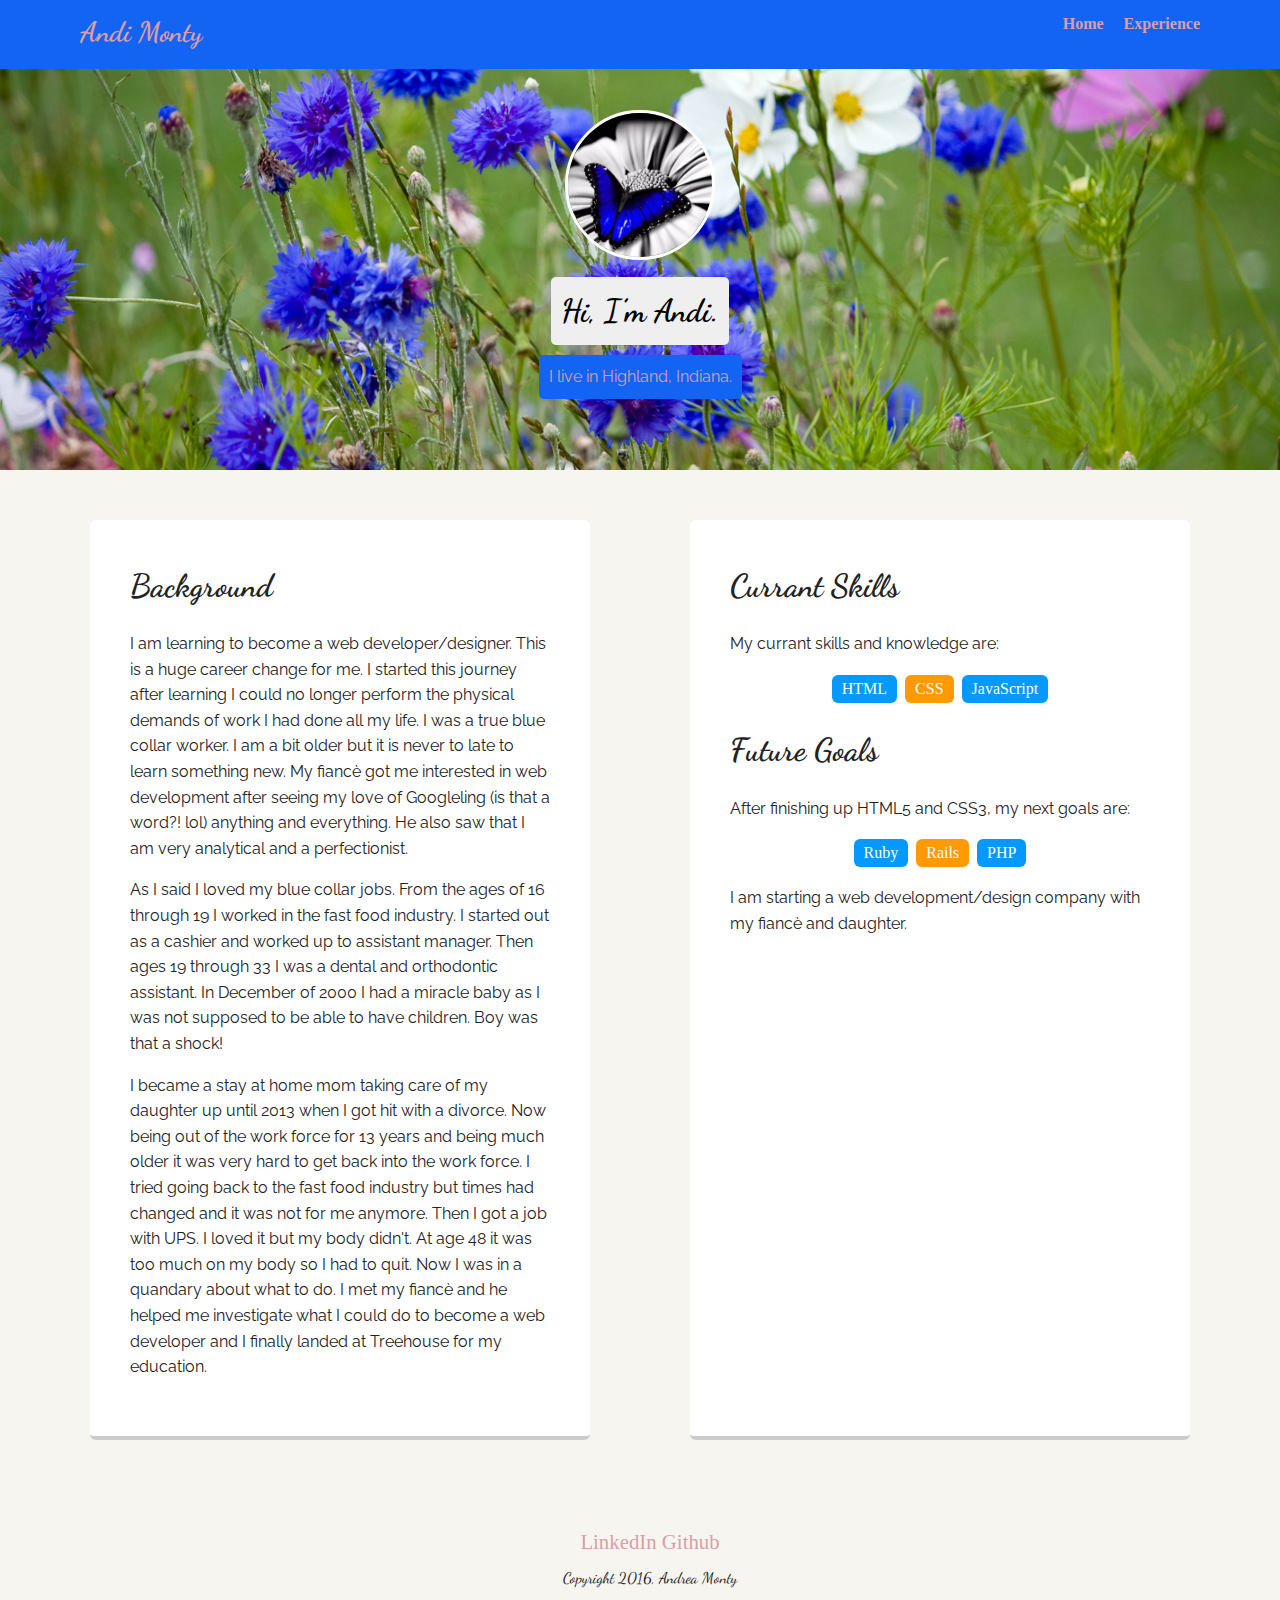
<file: index.html>
<!doctype html>
<html lang="en">
  <head>
    <meta charset="utf-8">
      <title>Andi Monty's Profile</title>
    <meta name="viewport" content="width=device-width, initial-scale=1.0">
      <link rel="stylesheet" href="styles.css">
      <link href="https://fonts.googleapis.com/css?family=Muli%7CRoboto:400,300,500,700,900" rel="stylesheet">
      <link href="https://fonts.googleapis.com/css?family=Dancing+Script:400,700|Raleway:400,500,500i" rel="stylesheet">
  </head>
  <body>

    <div class="main-nav">
        <ul class="nav">
          <li class="name">Andi Monty</li>
          <li><a href="index.html" class="selected">Home</a></li>
          <li><a href="#">Experience</a></li>
        </ul>
    </div>

    <header>
      <img src="images/BlueButterfly.jpg" alt="Drawing of Jane Smith" class="profile-image">
      <h1 class="tag name">Hi, I’m Andi.</h1>
      <p class="tag location">I live in Highland, Indiana.</p>
    </header>

    <main class="flex">
      <div class="card">
        <h2>Background</h2>
        <p>I am learning to become a web developer/designer. This is a huge career change for me. I started this journey after learning I could no longer perform the physical demands of work I had done all my life. I was a true blue collar worker. I am a bit older but it is never to late to learn something new. My fiancè got me interested in web development after seeing my love of Googleling (is that a word?! lol) anything and everything. He also saw that I am very analytical and a perfectionist.
        </p>
        <p>As I said I loved my blue collar jobs. From the ages of 16 through 19 I worked in the fast food industry. I started out as a cashier and worked up to assistant manager. Then ages 19 through 33 I was a dental and orthodontic assistant. In December of 2000 I had a miracle baby as I was not supposed to be able to have children. Boy was that a shock!
        </p>
        <p>I became a stay at home mom taking care of my daughter up until 2013 when I got hit with a divorce. Now being out of the work force for 13 years and being much older it was very hard to get back into the work force. I tried going back to the fast food industry but times had changed and it was not for me anymore. Then I got a job with UPS. I loved it but my body didn't. At age 48 it was too much on my body so I had to quit. Now I was in a quandary about what to do. I met my fiancè and he helped me investigate what I could do to become a web developer and I finally landed at Treehouse for my education.
        </p>
      </div>

      <div class="card">
        <h2>Currant Skills</h2>
        <p>My currant skills and knowledge are:</p>
        <ul class="skills">
          <li>HTML</li>
          <li>CSS</li>
          <li>JavaScript</li>
        </ul>
        <h2>Future Goals</h2>
        <p>After finishing up HTML5 and CSS3, my next goals are: </p>
        <ul class="goals">
          <li>Ruby</li>
          <li>Rails</li>
          <li>PHP</li>
        </ul>
        <p>I am starting a web development/design company with my fiancè and daughter.</p>
      </div>

    </main>
    <footer>
      <ul>
        <li><a href="https://www.linkedin.com/nhome" class="social linkedin">LinkedIn</a></li>
        <li><a href="https://github.com/almonty67" class="social github">Github</a></li>
      </ul>
      <p class="copyright">Copyright 2016, Andrea Monty</p>
    </footer>
  </body>
  </html>
</file>
<file: styles.css>
/* Global Layout Set-up */
* {
  box-sizing: border-box;
}

body {
  margin: 0;
  padding: 0;
  text-align: center;
  color: #222;
  background: #f7f5f0;
}

 h1, h2 {
  font-family: 'Dancing Script', cursive;
  font-size: 2em;
  font-weight: 700;
}

p {
  font-family: 'Raleway', sans-serif;
}

/*** Link Styles ***/

a {
  text-decoration: none;
  color: #DB9EA6;
}

a:hover {
  color: #6633ff;
}

/*************************
    NAVIGATION
*************************/
/*** Section Styles ***/

.main-nav {
  width: 100%;
  background: #1464F4;
  min-height: 30px;
  padding: 10px;
  position: fixed;
  text-align: center;
}

.nav {
  display: flex;
  justify-content: space-around;
  font-weight: 700;
  list-style-type: none;
  margin: 0 auto;
  padding: 0;
}

.nav .name {
  font-family: 'Dancing Script', cursive;
  font-size: 1.75em;
  display: block;
  margin-right: auto;
  color: #DB9EA6;
}

.nav li {
  padding: 5px 10px 10px 10px;
}

.main-nav a li {
  margin-top: 30px;
}

.nav a {
  transition: all .5s;
}

.nav a:hover {
  color: white;
}

/*************************
      HEADER
*************************/

/***BACKGROUND IMAGE***/
header {
  text-align: center;
  background: url('images/wild-flowers-in-meadow.jpg') no-repeat top center;
  background-size: cover;
  overflow: hidden;
  padding-top: 60px;
}
header {
  line-height: 1.5;
}
header .profile-image {
  margin-top: 50px;
  width: 150px;
  height: 150px;
  border-radius: 100%;
  border: 3px solid white;
  transition: all .5s;
}
header .profile-image:hover {
  transform: scale(1.5) rotate(5deg);
}


/******************************
          TAG
******************************/
.tag {
  background-color: #efefef;
  color: #000;
  padding: 10px;
  border-radius: 5px;
  display: table;
  margin: 10px auto;
}
.location {
  background-color: #1464F4;
  color: #DB9EA6;
}
.card {
  margin: 30px;
  padding: 20px 40px 40px;
  max-width: 500px;
  text-align: left;
  background: #fff;
  border-bottom: 4px solid #ccc;
  border-radius: 6px;
  transition: all .5s;
}
.card:hover {
  border-color: #ff99ff;
}
/****************************
      SKILLS
****************************/
ul.skills {
  padding: 0;
  text-align: center;
}

.skills li {
  border-radius: 6px;
  display: inline-block;
  background: #ff9904;
  color: white;
  padding: 5px 10px;
  margin: 2px;
}

.skills li:nth-child(odd) {
  background: #0399ff;
}

ul.goals {
  padding: 0;
  text-align: center;
}

.goals li {
  border-radius: 6px;
  display: inline-block;
  background: #ff9904;
  color: white;
  padding: 5px 10px;
  margin: 2px
}


/*****************************
        GOALS
*****************************/
.goals li:nth-child(odd) {
  background: #0399ff;
}

/**************************
        FOOTER
**************************/

footer {
    width: 100%;
  min-height: 30px;
  padding: 20px 0 40px 20px;
}

footer .copyright {
  font-family: 'Dancing Script', cursive;
  top: -8px;
  font-size: .75em;
}

footer ul {
  list-style-type: none;
  margin: 0;
  padding: 0;
}

footer ul li {
  display: inline-block;
}


/*************************
    SOCIAL ICON LINKS
*************************/


a.social:hover {
  opacity: 1;
}
.clearfix {
  clear: both;
}


/**************************
    PAGE: EXPERIENCE
**************************/
.cfproject {
  font-family: 'Dancing Script', cursive;
}

/**************************
    PAGE: ABOUT
**************************/

.about-header {
  background: url('images/snowflake.jpg') no-repeat top center;
  background-size: cover;

}

.hobbies {
  font-family: 'Dancing Script', cursive;
  list-style: none;
}

.interests {
  font-family: 'Dancing Script', cursive;
  list-style: none;
}





/* Styles for larger screens */
@media screen and (min-width: 720px) {

  .flex {
      display: -ms-flexbox;      /* TWEENER - IE 10 */
      display: flex;
      max-width: 1200px;
      -ms-flex-pack: distribute;
      justify-content: space-around;
      margin: 0 auto;
  }

  header {
    min-height: 470px;
  }

  .nav {
    max-width: 1200px;
    padding: 0 30px;
  }


  main {
    padding-top: 20px;
  }

  main p {
    line-height: 1.6em;
  }

  footer {
    font-size: 1.3em;
    max-width: 1200px;
    margin: 40px auto;
  }

}
</file>
